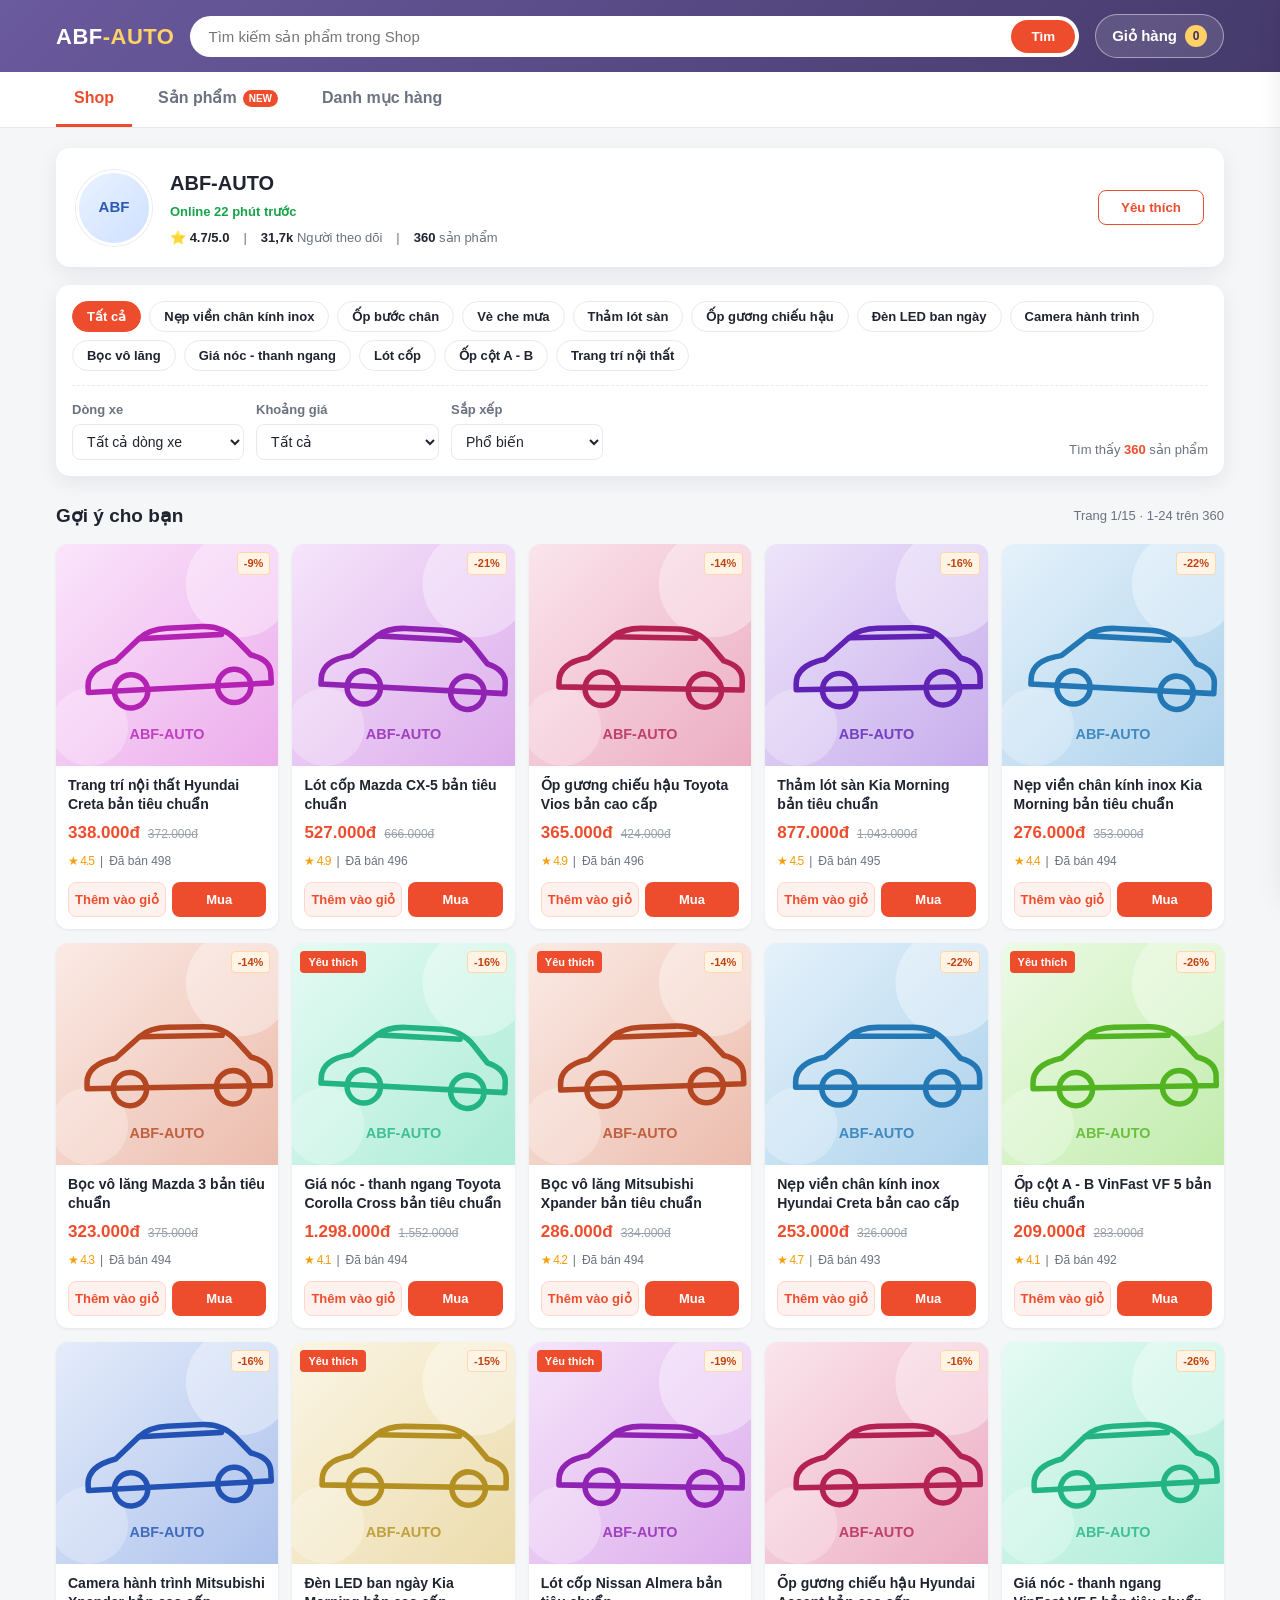
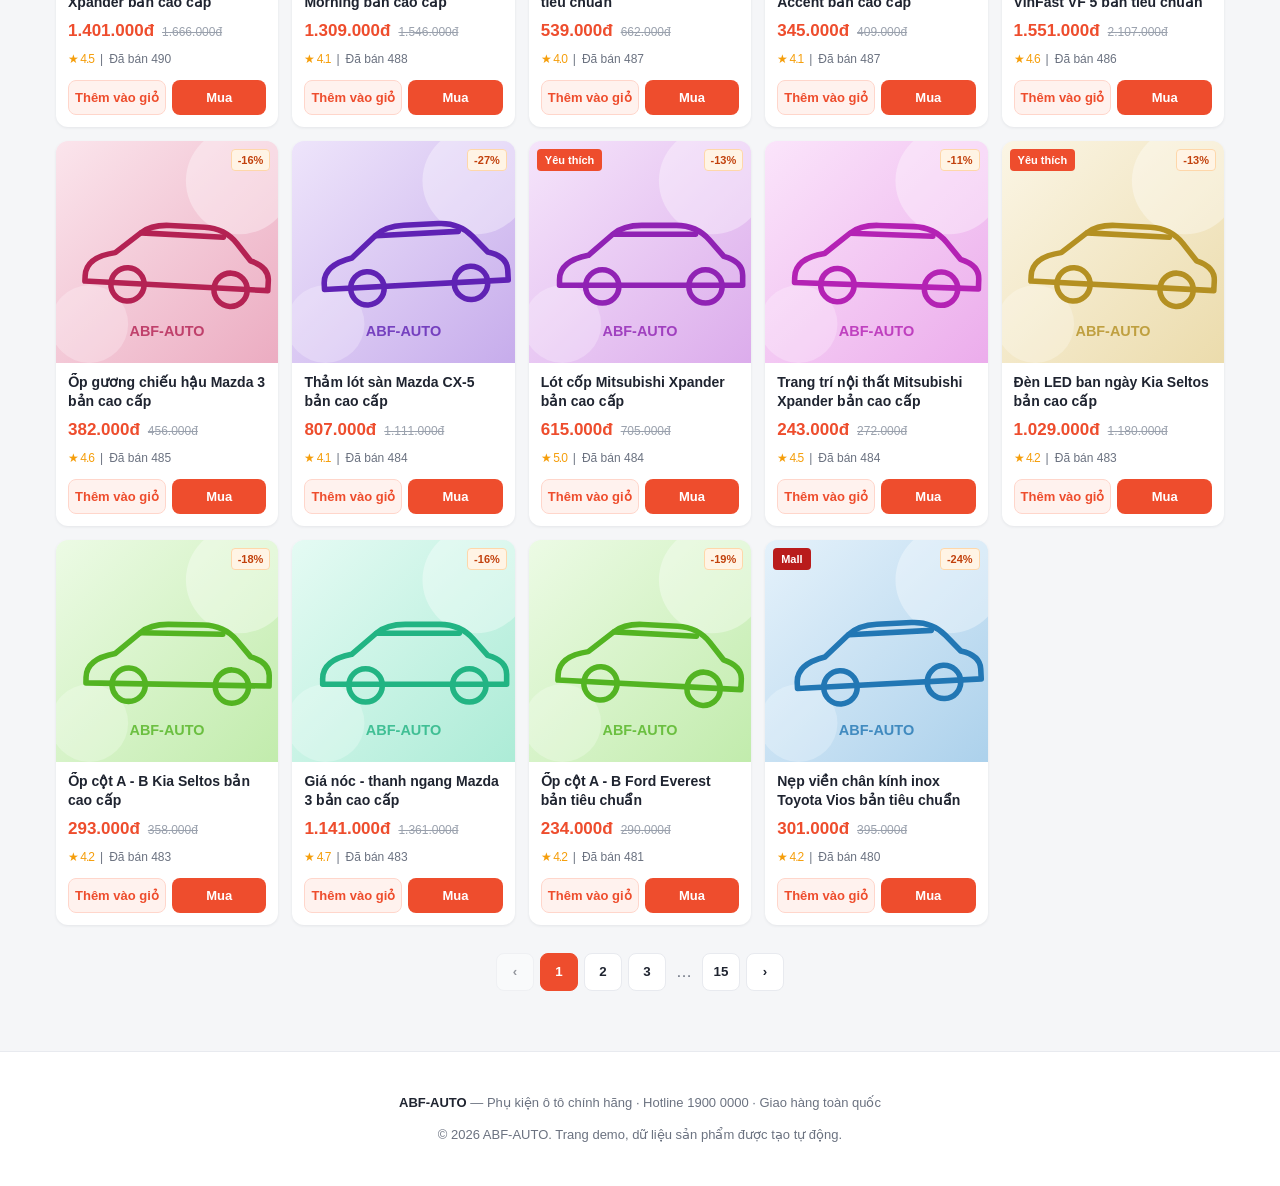
<file: index.html>
<!DOCTYPE html>
<html lang="vi">
<head>
  <meta charset="UTF-8" />
  <meta name="viewport" content="width=device-width, initial-scale=1.0" />
  <title>ABF-AUTO | Phụ kiện ô tô chính hãng</title>
  <meta name="description" content="Shop phụ kiện ô tô ABF-AUTO: nẹp viền chân kính, ốp bước chân, vè che mưa, thảm lót sàn... hơn 360 mặt hàng." />
  <link rel="stylesheet" href="assets/css/style.css" />
</head>
<body>
  <header class="site-header">
    <div class="header-inner">
      <a class="logo" href="index.html">ABF<span>-AUTO</span></a>

      <form class="search" id="searchForm" role="search">
        <input id="searchInput" type="search" placeholder="Tìm kiếm sản phẩm trong Shop" aria-label="Tìm kiếm sản phẩm" />
        <button type="submit">Tìm</button>
      </form>

      <button class="cart-btn" id="openCart" type="button">
        Giỏ hàng
        <span class="cart-count" id="cartCount">0</span>
      </button>
    </div>
  </header>

  <nav class="tabs">
    <div class="tabs-inner">
      <a class="tab active" href="index.html">Shop</a>
      <a class="tab" href="shop.html">Sản phẩm <span class="new">New</span></a>
      <a class="tab" href="about.html">Danh mục hàng</a>
    </div>
  </nav>

  <main class="wrap">
    <section class="shop-card">
      <div class="avatar">ABF</div>
      <div class="shop-info">
        <h1>ABF-AUTO</h1>
        <div class="online">Online 22 phút trước</div>
        <div class="shop-meta">
          <span>⭐ <b>4.7/5.0</b></span>
          <span>|</span>
          <span><b>31,7k</b> Người theo dõi</span>
          <span>|</span>
          <span><b id="totalProducts">0</b> sản phẩm</span>
        </div>
      </div>
      <div class="shop-actions">
        <button class="btn-outline" type="button" id="followBtn">Yêu thích</button>
      </div>
    </section>

    <section class="toolbar">
      <div class="chips" id="categoryChips"></div>

      <div class="filters">
        <div class="filter-group">
          <label for="modelFilter">Dòng xe</label>
          <select id="modelFilter">
            <option value="">Tất cả dòng xe</option>
          </select>
        </div>

        <div class="filter-group">
          <label for="priceFilter">Khoảng giá</label>
          <select id="priceFilter">
            <option value="">Tất cả</option>
            <option value="0-200000">Dưới 200.000đ</option>
            <option value="200000-500000">200.000đ - 500.000đ</option>
            <option value="500000-1000000">500.000đ - 1.000.000đ</option>
            <option value="1000000-99999999">Trên 1.000.000đ</option>
          </select>
        </div>

        <div class="filter-group">
          <label for="sortFilter">Sắp xếp</label>
          <select id="sortFilter">
            <option value="popular">Phổ biến</option>
            <option value="price-asc">Giá thấp đến cao</option>
            <option value="price-desc">Giá cao đến thấp</option>
            <option value="rating">Đánh giá cao</option>
            <option value="name">Tên A - Z</option>
          </select>
        </div>

        <span class="result-count">Tìm thấy <b id="resultCount">0</b> sản phẩm</span>
      </div>
    </section>

    <div class="section-title">
      <h2 id="listTitle">Gợi ý cho bạn</h2>
      <span id="pageInfo"></span>
    </div>

    <div class="grid" id="productGrid"></div>

    <div class="pagination" id="pagination"></div>
  </main>

  <footer class="site-footer">
    <p><b>ABF-AUTO</b> — Phụ kiện ô tô chính hãng · Hotline 1900 0000 · Giao hàng toàn quốc</p>
    <p>© 2026 ABF-AUTO. Trang demo, dữ liệu sản phẩm được tạo tự động.</p>
  </footer>

  <div class="overlay" id="overlay"></div>

  <aside class="drawer" id="cartDrawer" aria-label="Giỏ hàng">
    <div class="drawer-head">
      <h3>Giỏ hàng của bạn</h3>
      <button class="icon-btn" id="closeCart" type="button" aria-label="Đóng giỏ hàng">×</button>
    </div>
    <div class="drawer-body" id="cartBody"></div>
    <div class="drawer-foot">
      <div class="cart-msg" id="cartMsg" role="status"></div>
      <div class="total-row">
        <span>Tổng cộng</span>
        <b id="cartTotal">0đ</b>
      </div>
      <button class="btn-checkout" id="checkoutBtn" type="button">Tiến hành đặt hàng</button>
    </div>
  </aside>

  <div class="toast" id="toast"></div>

  <script src="assets/js/products.js"></script>
  <script src="assets/js/app.js"></script>
</body>
</html>
</file>
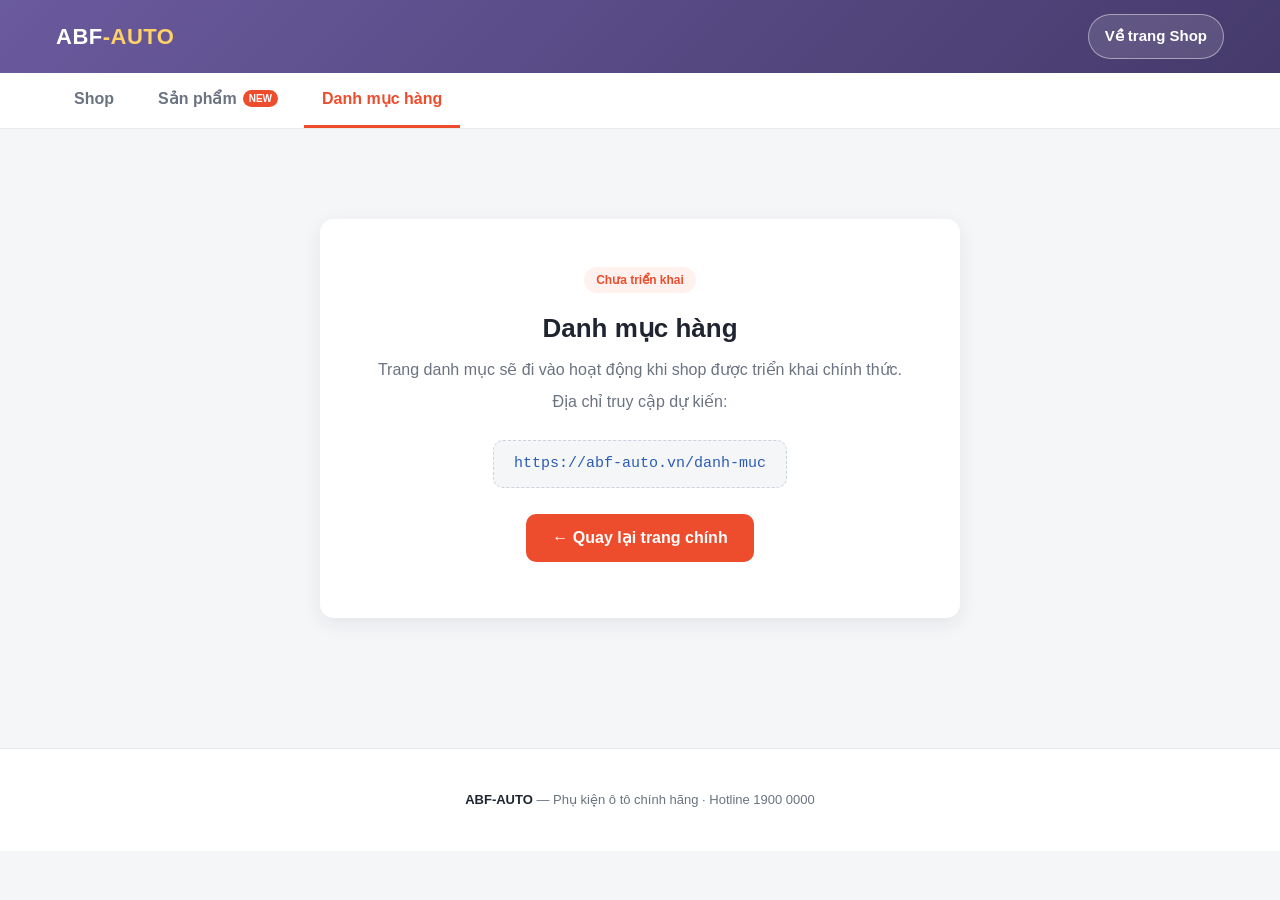
<file: about.html>
<!DOCTYPE html>
<html lang="vi">
<head>
  <meta charset="UTF-8" />
  <meta name="viewport" content="width=device-width, initial-scale=1.0" />
  <title>Danh mục hàng | ABF-AUTO</title>
  <link rel="stylesheet" href="assets/css/style.css" />
</head>
<body>
  <header class="site-header">
    <div class="header-inner">
      <a class="logo" href="index.html">ABF<span>-AUTO</span></a>
      <div style="flex:1"></div>
      <a class="cart-btn" href="index.html">Về trang Shop</a>
    </div>
  </header>

  <nav class="tabs">
    <div class="tabs-inner">
      <a class="tab" href="index.html">Shop</a>
      <a class="tab" href="shop.html">Sản phẩm <span class="new">New</span></a>
      <a class="tab active" href="about.html">Danh mục hàng</a>
    </div>
  </nav>

  <main class="wrap">
    <section class="placeholder">
      <span class="tag">Chưa triển khai</span>
      <h1>Danh mục hàng</h1>
      <p>Trang danh mục sẽ đi vào hoạt động khi shop được triển khai chính thức.</p>
      <p>Địa chỉ truy cập dự kiến:</p>
      <div class="url-box">https://abf-auto.vn/danh-muc</div>
      <p>
        <a class="btn-primary" href="index.html">← Quay lại trang chính</a>
      </p>
    </section>
  </main>

  <footer class="site-footer">
    <p><b>ABF-AUTO</b> — Phụ kiện ô tô chính hãng · Hotline 1900 0000</p>
  </footer>
</body>
</html>
</file>
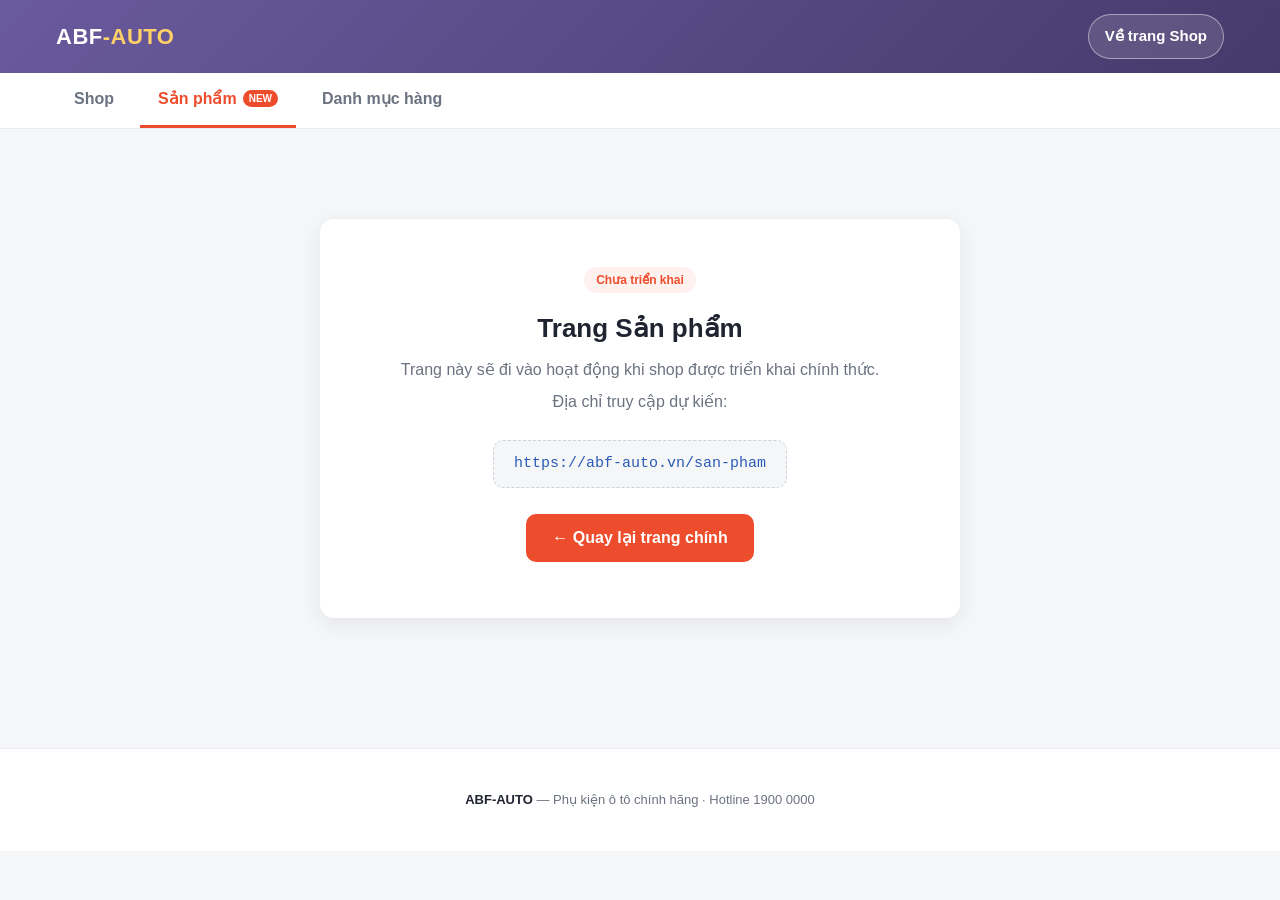
<file: shop.html>
<!DOCTYPE html>
<html lang="vi">
<head>
  <meta charset="UTF-8" />
  <meta name="viewport" content="width=device-width, initial-scale=1.0" />
  <title>Sản phẩm | ABF-AUTO</title>
  <link rel="stylesheet" href="assets/css/style.css" />
</head>
<body>
  <header class="site-header">
    <div class="header-inner">
      <a class="logo" href="index.html">ABF<span>-AUTO</span></a>
      <div style="flex:1"></div>
      <a class="cart-btn" href="index.html">Về trang Shop</a>
    </div>
  </header>

  <nav class="tabs">
    <div class="tabs-inner">
      <a class="tab" href="index.html">Shop</a>
      <a class="tab active" href="shop.html">Sản phẩm <span class="new">New</span></a>
      <a class="tab" href="about.html">Danh mục hàng</a>
    </div>
  </nav>

  <main class="wrap">
    <section class="placeholder">
      <span class="tag">Chưa triển khai</span>
      <h1>Trang Sản phẩm</h1>
      <p>Trang này sẽ đi vào hoạt động khi shop được triển khai chính thức.</p>
      <p>Địa chỉ truy cập dự kiến:</p>
      <div class="url-box">https://abf-auto.vn/san-pham</div>
      <p>
        <a class="btn-primary" href="index.html">← Quay lại trang chính</a>
      </p>
    </section>
  </main>

  <footer class="site-footer">
    <p><b>ABF-AUTO</b> — Phụ kiện ô tô chính hãng · Hotline 1900 0000</p>
  </footer>
</body>
</html>
</file>
<file: assets/css/style.css>
:root {
  --accent: #ee4d2d;
  --accent-dark: #d73211;
  --purple-1: #6a5a9e;
  --purple-2: #453a6b;
  --ink: #1f2430;
  --muted: #6b7280;
  --line: #e8eaef;
  --bg: #f5f6f8;
  --radius: 14px;
  --shadow: 0 6px 20px rgba(31, 36, 48, 0.08);
}

* { box-sizing: border-box; }

html, body { margin: 0; padding: 0; }

body {
  font-family: "Segoe UI", Roboto, "Helvetica Neue", Arial, sans-serif;
  background: var(--bg);
  color: var(--ink);
  line-height: 1.5;
  -webkit-font-smoothing: antialiased;
}

a { color: inherit; text-decoration: none; }

img { display: block; max-width: 100%; }

button { font-family: inherit; cursor: pointer; }

/* ---------- Header ---------- */
.site-header {
  background: linear-gradient(135deg, var(--purple-1), var(--purple-2));
  color: #fff;
  padding: 14px 0;
  position: sticky;
  top: 0;
  z-index: 40;
}

.header-inner {
  max-width: 1200px;
  margin: 0 auto;
  padding: 0 16px;
  display: flex;
  align-items: center;
  gap: 16px;
}

.logo {
  font-size: 22px;
  font-weight: 800;
  letter-spacing: 0.5px;
  white-space: nowrap;
}

.logo span { color: #ffd166; }

.search {
  flex: 1;
  display: flex;
  background: #fff;
  border-radius: 999px;
  padding: 4px 4px 4px 16px;
  align-items: center;
  min-width: 0;
}

.search input {
  flex: 1;
  border: 0;
  outline: none;
  font-size: 15px;
  color: var(--ink);
  background: transparent;
  min-width: 0;
}

.search button {
  border: 0;
  background: var(--accent);
  color: #fff;
  font-weight: 600;
  padding: 9px 20px;
  border-radius: 999px;
  transition: background 0.15s;
}

.search button:hover { background: var(--accent-dark); }

.cart-btn {
  position: relative;
  border: 1px solid rgba(255, 255, 255, 0.45);
  background: rgba(255, 255, 255, 0.12);
  color: #fff;
  font-size: 15px;
  font-weight: 600;
  padding: 10px 16px;
  border-radius: 999px;
  display: flex;
  align-items: center;
  gap: 8px;
  white-space: nowrap;
  transition: background 0.15s;
}

.cart-btn:hover { background: rgba(255, 255, 255, 0.24); }

.cart-count {
  background: #ffd166;
  color: #3a2f5c;
  font-size: 12px;
  font-weight: 800;
  min-width: 22px;
  height: 22px;
  border-radius: 999px;
  display: inline-flex;
  align-items: center;
  justify-content: center;
  padding: 0 6px;
}

/* ---------- Tabs ---------- */
.tabs {
  background: #fff;
  border-bottom: 1px solid var(--line);
  position: sticky;
  top: 62px;
  z-index: 30;
}

.tabs-inner {
  max-width: 1200px;
  margin: 0 auto;
  padding: 0 16px;
  display: flex;
  gap: 8px;
}

.tab {
  padding: 14px 18px;
  font-weight: 600;
  color: var(--muted);
  border-bottom: 3px solid transparent;
  display: inline-flex;
  align-items: center;
  gap: 6px;
  white-space: nowrap;
  transition: color 0.15s;
}

.tab:hover { color: var(--accent); }

.tab.active { color: var(--accent); border-bottom-color: var(--accent); }

.tab .new {
  background: var(--accent);
  color: #fff;
  font-size: 10px;
  font-weight: 700;
  padding: 1px 6px;
  border-radius: 999px;
  text-transform: uppercase;
}

/* ---------- Shop hero ---------- */
.wrap {
  max-width: 1200px;
  margin: 0 auto;
  padding: 20px 16px 60px;
}

.shop-card {
  background: #fff;
  border-radius: var(--radius);
  box-shadow: var(--shadow);
  padding: 20px;
  display: flex;
  align-items: center;
  gap: 18px;
  flex-wrap: wrap;
}

.avatar {
  width: 76px;
  height: 76px;
  border-radius: 50%;
  background: linear-gradient(135deg, #e9f2ff, #cfe0ff);
  display: grid;
  place-items: center;
  font-weight: 800;
  color: #2b5bb5;
  font-size: 15px;
  border: 3px solid #fff;
  box-shadow: 0 0 0 1px var(--line);
  flex: 0 0 auto;
}

.shop-info { flex: 1; min-width: 220px; }

.shop-info h1 {
  font-size: 20px;
  margin: 0 0 4px;
  display: flex;
  align-items: center;
  gap: 8px;
}

.shop-info .online { color: #16a34a; font-size: 13px; font-weight: 600; }

.shop-meta {
  display: flex;
  gap: 14px;
  flex-wrap: wrap;
  font-size: 13px;
  color: var(--muted);
  margin-top: 6px;
}

.shop-meta b { color: var(--ink); }

.shop-actions { display: flex; gap: 10px; }

.btn-outline {
  border: 1px solid var(--accent);
  color: var(--accent);
  background: #fff;
  padding: 9px 22px;
  border-radius: 8px;
  font-weight: 600;
  transition: 0.15s;
}

.btn-outline:hover { background: #fff2ee; }

/* ---------- Toolbar ---------- */
.toolbar {
  background: #fff;
  border-radius: var(--radius);
  box-shadow: var(--shadow);
  padding: 16px;
  margin-top: 18px;
}

.chips {
  display: flex;
  gap: 8px;
  flex-wrap: wrap;
  margin-bottom: 14px;
}

.chip {
  border: 1px solid var(--line);
  background: #fff;
  color: var(--ink);
  padding: 7px 14px;
  border-radius: 999px;
  font-size: 13px;
  font-weight: 600;
  transition: 0.15s;
}

.chip:hover { border-color: var(--accent); color: var(--accent); }

.chip.active {
  background: var(--accent);
  border-color: var(--accent);
  color: #fff;
}

.filters {
  display: flex;
  gap: 12px;
  flex-wrap: wrap;
  align-items: flex-end;
  border-top: 1px dashed var(--line);
  padding-top: 14px;
}

.filter-group {
  display: flex;
  flex-direction: column;
  gap: 4px;
}

.filters label { font-size: 13px; color: var(--muted); font-weight: 600; }

.filters select,
.filters input {
  border: 1px solid var(--line);
  border-radius: 8px;
  padding: 8px 10px;
  font-size: 14px;
  font-family: inherit;
  color: var(--ink);
  background: #fff;
  outline: none;
}

.filters select:focus,
.filters input:focus { border-color: var(--accent); }

.filters input[type="number"] { width: 120px; }

.result-count { margin-left: auto; font-size: 13px; color: var(--muted); }

.result-count b { color: var(--accent); }

/* ---------- Product grid ---------- */
.section-title {
  display: flex;
  align-items: center;
  justify-content: space-between;
  margin: 26px 0 14px;
}

.section-title h2 { font-size: 19px; margin: 0; }

.section-title span { font-size: 13px; color: var(--muted); }

.grid {
  display: grid;
  grid-template-columns: repeat(auto-fill, minmax(200px, 1fr));
  gap: 14px;
}

.card {
  background: #fff;
  border-radius: 12px;
  overflow: hidden;
  box-shadow: 0 1px 3px rgba(31, 36, 48, 0.08);
  display: flex;
  flex-direction: column;
  transition: transform 0.15s, box-shadow 0.15s;
}

.card:hover { transform: translateY(-3px); box-shadow: var(--shadow); }

.card-media { position: relative; aspect-ratio: 1 / 1; background: #f0f2f6; }

.card-media img { width: 100%; height: 100%; object-fit: cover; }

.badge {
  position: absolute;
  top: 8px;
  left: 8px;
  background: var(--accent);
  color: #fff;
  font-size: 11px;
  font-weight: 700;
  padding: 3px 8px;
  border-radius: 4px;
}

.badge.mall { background: #b91c1c; }

.discount {
  position: absolute;
  top: 8px;
  right: 8px;
  background: #fff4e5;
  color: #c2410c;
  border: 1px solid #fed7aa;
  font-size: 11px;
  font-weight: 700;
  padding: 2px 6px;
  border-radius: 4px;
}

.card-body {
  padding: 10px 12px 12px;
  display: flex;
  flex-direction: column;
  gap: 6px;
  flex: 1;
}

.card-name {
  font-size: 14px;
  line-height: 1.35;
  margin: 0;
  min-height: 38px;
  display: -webkit-box;
  -webkit-line-clamp: 2;
  -webkit-box-orient: vertical;
  overflow: hidden;
}

.price-row { display: flex; align-items: baseline; gap: 8px; flex-wrap: wrap; }

.price { color: var(--accent); font-size: 17px; font-weight: 800; }

.old-price { color: #9aa1ad; font-size: 12px; text-decoration: line-through; }

.meta-row {
  display: flex;
  align-items: center;
  gap: 6px;
  font-size: 12px;
  color: var(--muted);
}

.stars { color: #f59e0b; letter-spacing: -1px; }

.card-actions { display: flex; gap: 6px; margin-top: auto; padding-top: 6px; }

.btn-add,
.btn-buy {
  flex: 1;
  border: 0;
  border-radius: 8px;
  padding: 9px 6px;
  font-size: 13px;
  font-weight: 700;
  white-space: nowrap;
  transition: 0.15s;
}

.btn-add {
  background: #fff2ee;
  color: var(--accent);
  border: 1px solid #ffd6cb;
}

.btn-add:hover { background: #ffe3da; }

.btn-buy { background: var(--accent); color: #fff; }

.btn-buy:hover { background: var(--accent-dark); }

/* ---------- Pagination ---------- */
.pagination {
  display: flex;
  justify-content: center;
  align-items: center;
  gap: 6px;
  margin-top: 28px;
  flex-wrap: wrap;
}

.page-btn {
  min-width: 38px;
  height: 38px;
  border: 1px solid var(--line);
  background: #fff;
  border-radius: 8px;
  font-weight: 600;
  color: var(--ink);
  padding: 0 10px;
}

.page-btn:hover:not(:disabled) { border-color: var(--accent); color: var(--accent); }

.page-btn.active { background: var(--accent); border-color: var(--accent); color: #fff; }

.page-btn:disabled { opacity: 0.45; cursor: not-allowed; }

.page-dots { color: var(--muted); padding: 0 4px; }

/* ---------- Empty state ---------- */
.empty {
  background: #fff;
  border-radius: var(--radius);
  padding: 60px 20px;
  text-align: center;
  color: var(--muted);
}

.empty h3 { color: var(--ink); margin: 0 0 6px; }

/* ---------- Cart drawer ---------- */
.overlay {
  position: fixed;
  inset: 0;
  background: rgba(15, 18, 25, 0.45);
  opacity: 0;
  pointer-events: none;
  transition: opacity 0.2s;
  z-index: 60;
}

.overlay.show { opacity: 1; pointer-events: auto; }

.drawer {
  position: fixed;
  top: 0;
  right: 0;
  height: 100%;
  width: 400px;
  max-width: 92vw;
  background: #fff;
  z-index: 70;
  transform: translateX(105%);
  transition: transform 0.25s ease;
  display: flex;
  flex-direction: column;
  box-shadow: -10px 0 30px rgba(0, 0, 0, 0.15);
}

.drawer.show { transform: translateX(0); }

.drawer-head {
  padding: 16px 18px;
  border-bottom: 1px solid var(--line);
  display: flex;
  align-items: center;
  justify-content: space-between;
}

.drawer-head h3 { margin: 0; font-size: 17px; }

.icon-btn {
  border: 0;
  background: #f1f3f7;
  width: 34px;
  height: 34px;
  border-radius: 50%;
  font-size: 18px;
  line-height: 1;
  color: var(--ink);
}

.icon-btn:hover { background: #e5e8ef; }

.drawer-body { flex: 1; overflow-y: auto; padding: 12px 18px; }

.cart-item {
  display: flex;
  gap: 12px;
  padding: 12px 0;
  border-bottom: 1px solid var(--line);
}

.cart-item img {
  width: 64px;
  height: 64px;
  border-radius: 8px;
  object-fit: cover;
  flex: 0 0 auto;
}

.cart-item-info { flex: 1; min-width: 0; }

.cart-item-name {
  font-size: 13px;
  margin: 0 0 4px;
  display: -webkit-box;
  -webkit-line-clamp: 2;
  -webkit-box-orient: vertical;
  overflow: hidden;
}

.cart-item-price { color: var(--accent); font-weight: 700; font-size: 14px; }

.qty {
  display: inline-flex;
  align-items: center;
  border: 1px solid var(--line);
  border-radius: 8px;
  overflow: hidden;
  margin-top: 6px;
}

.qty button {
  border: 0;
  background: #f7f8fa;
  width: 28px;
  height: 28px;
  font-size: 15px;
  font-weight: 700;
  color: var(--ink);
}

.qty button:hover { background: #eceff4; }

.qty span { min-width: 34px; text-align: center; font-size: 13px; font-weight: 600; }

.remove-btn {
  border: 0;
  background: none;
  color: var(--muted);
  font-size: 12px;
  text-decoration: underline;
  padding: 0;
  margin-top: 6px;
}

.remove-btn:hover { color: var(--accent); }

.drawer-foot {
  border-top: 1px solid var(--line);
  padding: 16px 18px;
  background: #fff;
}

.total-row {
  display: flex;
  justify-content: space-between;
  align-items: baseline;
  margin-bottom: 12px;
}

.cart-msg {
  font-size: 13px;
  font-weight: 600;
  color: #16a34a;
  min-height: 0;
  margin-bottom: 0;
  transition: 0.2s;
}

.cart-msg.show { margin-bottom: 10px; }

.total-row span { color: var(--muted); font-size: 14px; }

.total-row b { font-size: 22px; color: var(--accent); }

.btn-checkout {
  width: 100%;
  border: 0;
  background: var(--accent);
  color: #fff;
  font-size: 16px;
  font-weight: 700;
  padding: 14px;
  border-radius: 10px;
}

.btn-checkout:hover { background: var(--accent-dark); }

.cart-empty { text-align: center; color: var(--muted); padding: 50px 10px; }

/* ---------- Toast ---------- */
.toast {
  position: fixed;
  left: 50%;
  top: 84px;
  transform: translate(-50%, -16px);
  background: #1f2430;
  color: #fff;
  padding: 12px 20px;
  border-radius: 10px;
  font-size: 14px;
  font-weight: 600;
  opacity: 0;
  pointer-events: none;
  transition: 0.25s;
  z-index: 90;
  max-width: 90vw;
  box-shadow: 0 8px 24px rgba(0, 0, 0, 0.2);
}

.toast.show { opacity: 1; transform: translate(-50%, 0); }

/* ---------- Footer ---------- */
.site-footer {
  background: #fff;
  border-top: 1px solid var(--line);
  padding: 28px 16px;
  text-align: center;
  color: var(--muted);
  font-size: 13px;
}

.site-footer b { color: var(--ink); }

/* ---------- Placeholder pages ---------- */
.placeholder {
  max-width: 640px;
  margin: 70px auto;
  background: #fff;
  border-radius: var(--radius);
  box-shadow: var(--shadow);
  padding: 48px 32px;
  text-align: center;
}

.placeholder .tag {
  display: inline-block;
  background: #fff2ee;
  color: var(--accent);
  font-size: 12px;
  font-weight: 700;
  padding: 4px 12px;
  border-radius: 999px;
  margin-bottom: 16px;
}

.placeholder h1 { margin: 0 0 10px; font-size: 26px; }

.placeholder p { color: var(--muted); margin: 0 0 8px; }

.url-box {
  display: inline-block;
  margin: 18px 0 26px;
  background: #f5f6f8;
  border: 1px dashed #cbd2dd;
  border-radius: 10px;
  padding: 12px 20px;
  font-family: Consolas, "Courier New", monospace;
  font-size: 15px;
  color: #2b5bb5;
}

.btn-primary {
  display: inline-block;
  background: var(--accent);
  color: #fff;
  font-weight: 700;
  padding: 12px 26px;
  border-radius: 10px;
}

.btn-primary:hover { background: var(--accent-dark); }

/* ---------- Responsive ---------- */
@media (max-width: 860px) {
  .header-inner { flex-wrap: wrap; }
  .search { order: 3; flex-basis: 100%; }
  .tabs { top: 0; position: static; }
  .tabs-inner { overflow-x: auto; padding: 0 8px; }
  .tab { padding: 12px 12px; font-size: 14px; }
  .grid { grid-template-columns: repeat(2, minmax(0, 1fr)); gap: 10px; }
  .card-name { font-size: 13px; }
  .price { font-size: 15px; }
  .btn-add, .btn-buy { font-size: 12px; padding: 8px 4px; }
  .result-count { margin-left: 0; width: 100%; }
  .shop-actions { width: 100%; }
  .shop-actions .btn-outline { flex: 1; }
  .shop-card { padding: 16px; gap: 14px; }
  .avatar { width: 60px; height: 60px; font-size: 13px; }
  .shop-info h1 { font-size: 18px; }
  .filters select { width: 100%; }
  .filter-group { flex: 1 1 140px; }
  .filters input[type="number"] { width: 100%; }
}
</file>
